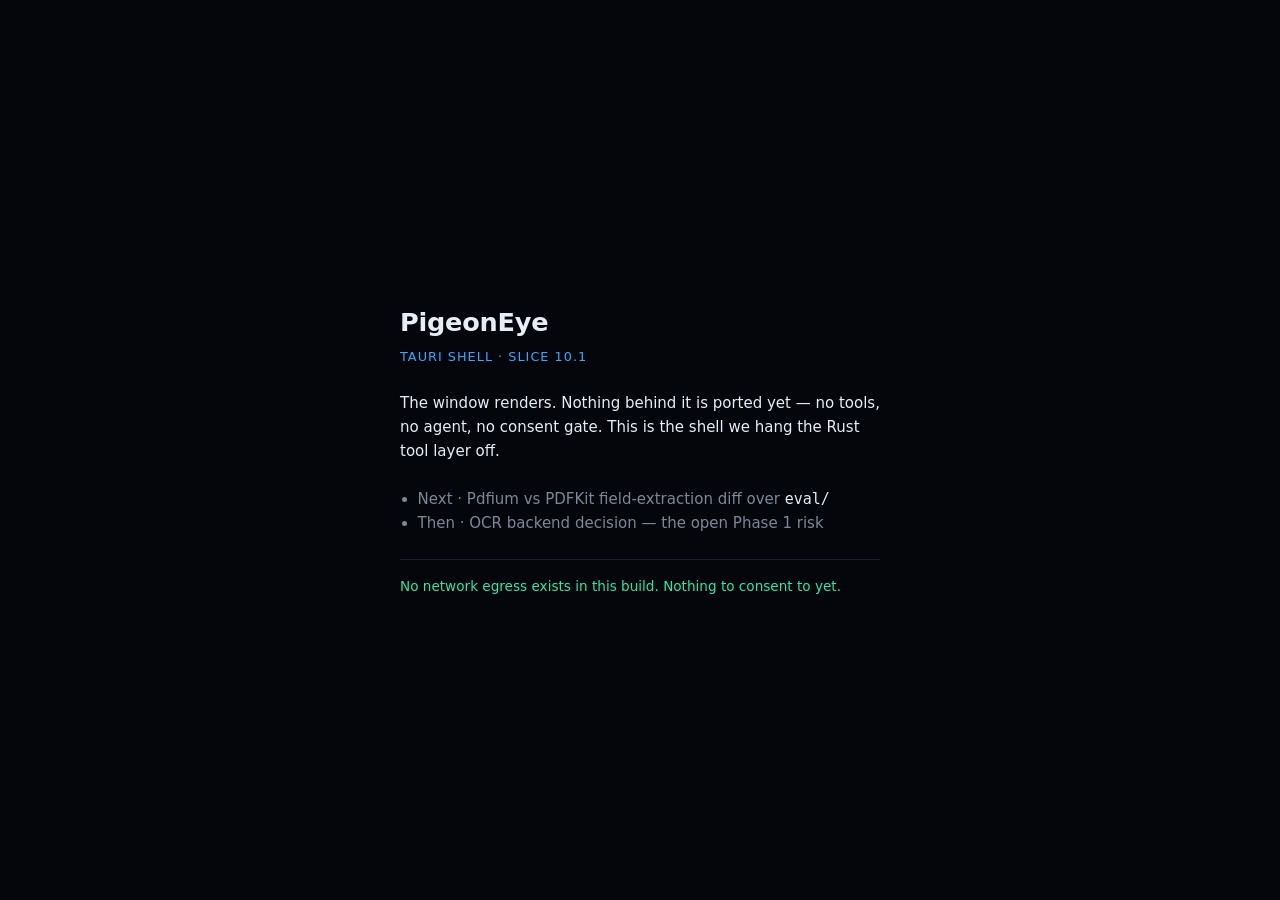
<file: app/index.html>
<!doctype html>
<html lang="en">
  <head>
    <meta charset="utf-8" />
    <meta name="viewport" content="width=device-width, initial-scale=1" />
    <title>PigeonEye</title>
    <link rel="stylesheet" href="styles.css" />
  </head>
  <body>
    <main>
      <h1>PigeonEye</h1>
      <p class="sub">Tauri shell · slice 10.1</p>
      <p class="body">
        The window renders. Nothing behind it is ported yet — no tools, no agent,
        no consent gate. This is the shell we hang the Rust tool layer off.
      </p>
      <ul class="next">
        <li>Next · Pdfium vs PDFKit field-extraction diff over <code>eval/</code></li>
        <li>Then · OCR backend decision — the open Phase 1 risk</li>
      </ul>
      <p class="warn">
        No network egress exists in this build. Nothing to consent to yet.
      </p>
    </main>
  </body>
</html>
</file>
<file: app/styles.css>
/* Slice 10.1 placeholder chrome. The real design system is a later slice;
   these values only mirror the README badge palette so the window looks
   like it belongs to this project rather than to a template. */
:root {
  --bg: #04060c;
  --fg: #e6edf6;
  --muted: #7d8798;
  --accent: #35a8ff;
  --ok: #2ee6a8;
}

* {
  box-sizing: border-box;
}

body {
  margin: 0;
  min-height: 100vh;
  display: grid;
  place-items: center;
  background: var(--bg);
  color: var(--fg);
  font: 15px/1.6 ui-sans-serif, -apple-system, system-ui, sans-serif;
  -webkit-font-smoothing: antialiased;
}

main {
  max-width: 34rem;
  padding: 2rem;
}

h1 {
  margin: 0;
  font-size: 1.6rem;
  letter-spacing: -0.01em;
}

.sub {
  margin: 0.25rem 0 1.5rem;
  color: var(--accent);
  font-size: 0.8rem;
  text-transform: uppercase;
  letter-spacing: 0.08em;
}

.body {
  margin: 0 0 1.5rem;
  color: var(--fg);
}

.next {
  margin: 0 0 1.5rem;
  padding-left: 1.1rem;
  color: var(--muted);
}

.next code {
  color: var(--fg);
}

.warn {
  margin: 0;
  padding-top: 1rem;
  border-top: 1px solid #16202e;
  color: var(--ok);
  font-size: 0.85rem;
}
</file>
